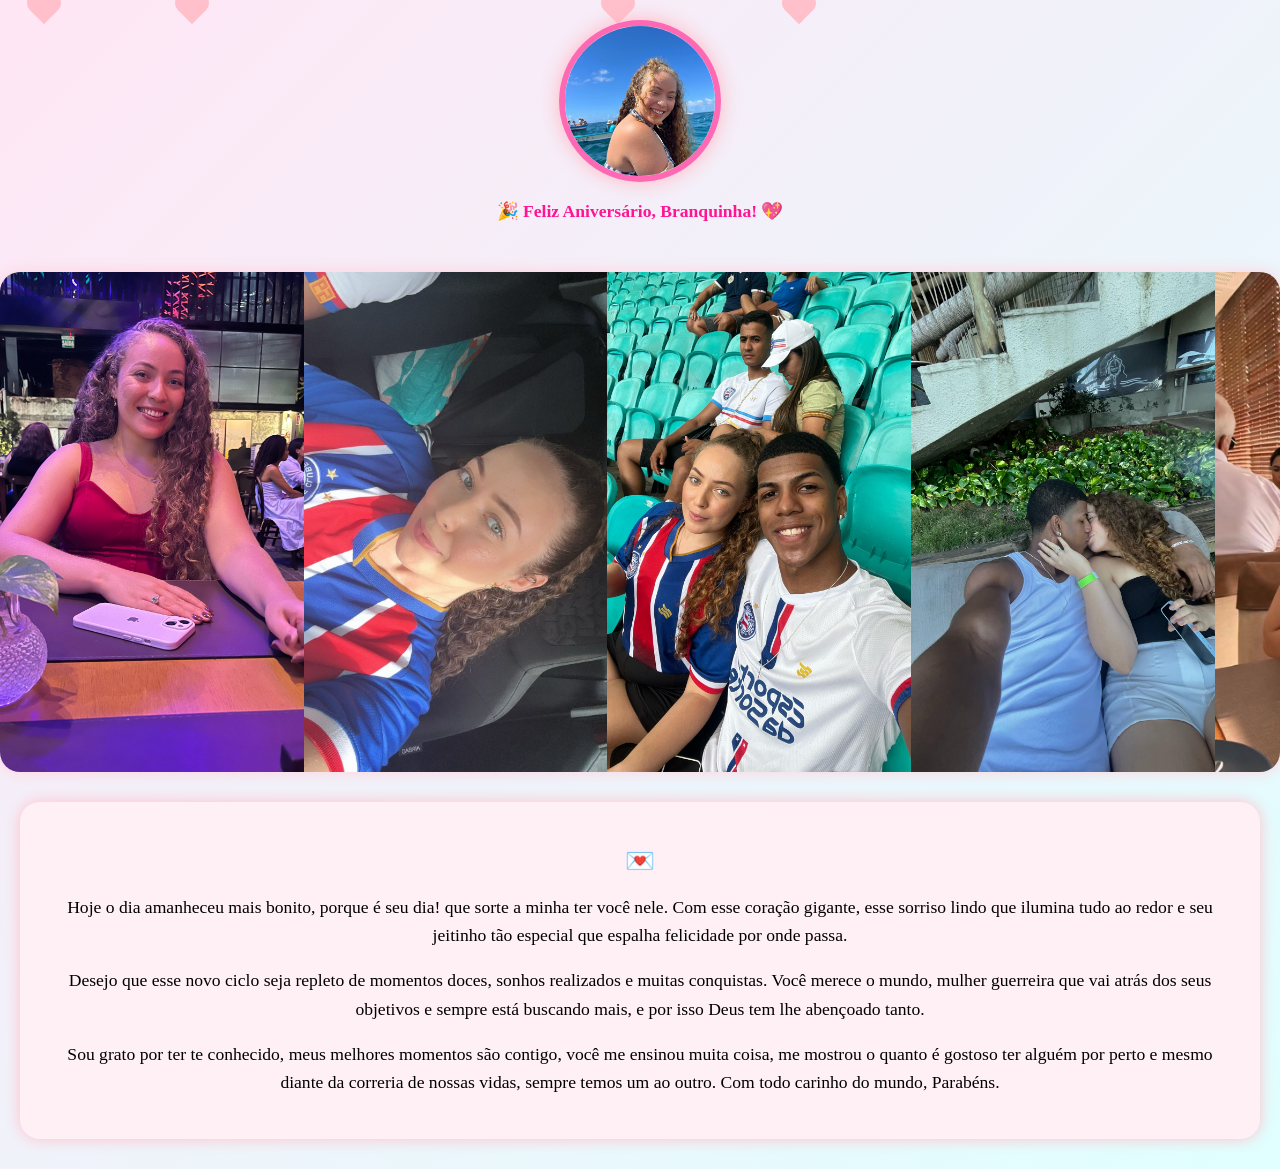
<file: index.html>
<!DOCTYPE html>
<html lang="pt-BR">
<head>
  <meta charset="UTF-8" />
  <meta name="viewport" content="width=device-width, initial-scale=1.0"/>
  <title>Feliz Aniversário 🎂💖</title>
  <link rel="stylesheet" href="style.css" />
</head>
<body>
  <div class="hearts-background"></div>

  <!-- 🌟 Foto de destaque dela -->
  <header class="destaque">
    <img src="foto-principal.jpeg" alt="Foto dela linda">
    <h1>🎉 Feliz Aniversário, Branquinha! 💖</h1>
  </header>

  <!-- 🎠 Carrossel de fotos de vocês -->
  <section class="carrossel">
    <div class="slides">
      <img src="foto-1.jpeg" alt="Foto juntos 1" />
      <img src="foto-11.jpeg" alt="Foto juntos 2"/>
      <img src="foto-2.jpeg" alt="Foto juntos 3" />
      <img src="foto-3.jpeg" alt="Foto juntos 4" />
      <img src="foto-9.jpeg" alt="Foto juntos 5"/>
      <img src="foto-4.jpeg" alt="Foto juntos 6" />
      <img src="foto-5.jpeg" alt="Foto juntos 7" />
      <img src="foto-10.jpeg" alt="Foto juntos 8"/>
      <img src="foto-6.jpeg" alt="Foto juntos 9" />
      <img src="foto-7.jpeg" alt="Foto juntos 10" />
      <img src="foto-8.jpeg" alt="Foto juntos 11"/>
      <img src="foto-liriel-principal.jpeg" alt="Foto juntos 12"/>
    </div>
  </section>

  <!-- 💌 Mensagem de aniversário -->
  <section class="mensagem">
    <h2>💌</h2>
    <p>Hoje o dia amanheceu mais bonito, porque é seu dia! que sorte a minha ter você nele. Com esse coração gigante, esse sorriso lindo que ilumina tudo ao redor e seu jeitinho tão especial que espalha felicidade por onde passa.</p>
    <p>Desejo que esse novo ciclo seja repleto de momentos doces, sonhos realizados e muitas conquistas. Você merece o mundo, mulher guerreira que vai atrás dos seus objetivos e sempre está buscando mais, e por isso Deus tem lhe abençoado tanto.</p>
    <p>Sou grato por ter te conhecido, meus melhores momentos são contigo, você me ensinou muita coisa, me mostrou o quanto é gostoso ter alguém por perto e mesmo diante da correria de nossas vidas, sempre temos um ao outro. Com todo carinho do mundo, Parabéns.</p>
  </section>

  <script src="script.js"></script>
</body>
</html>
</file>
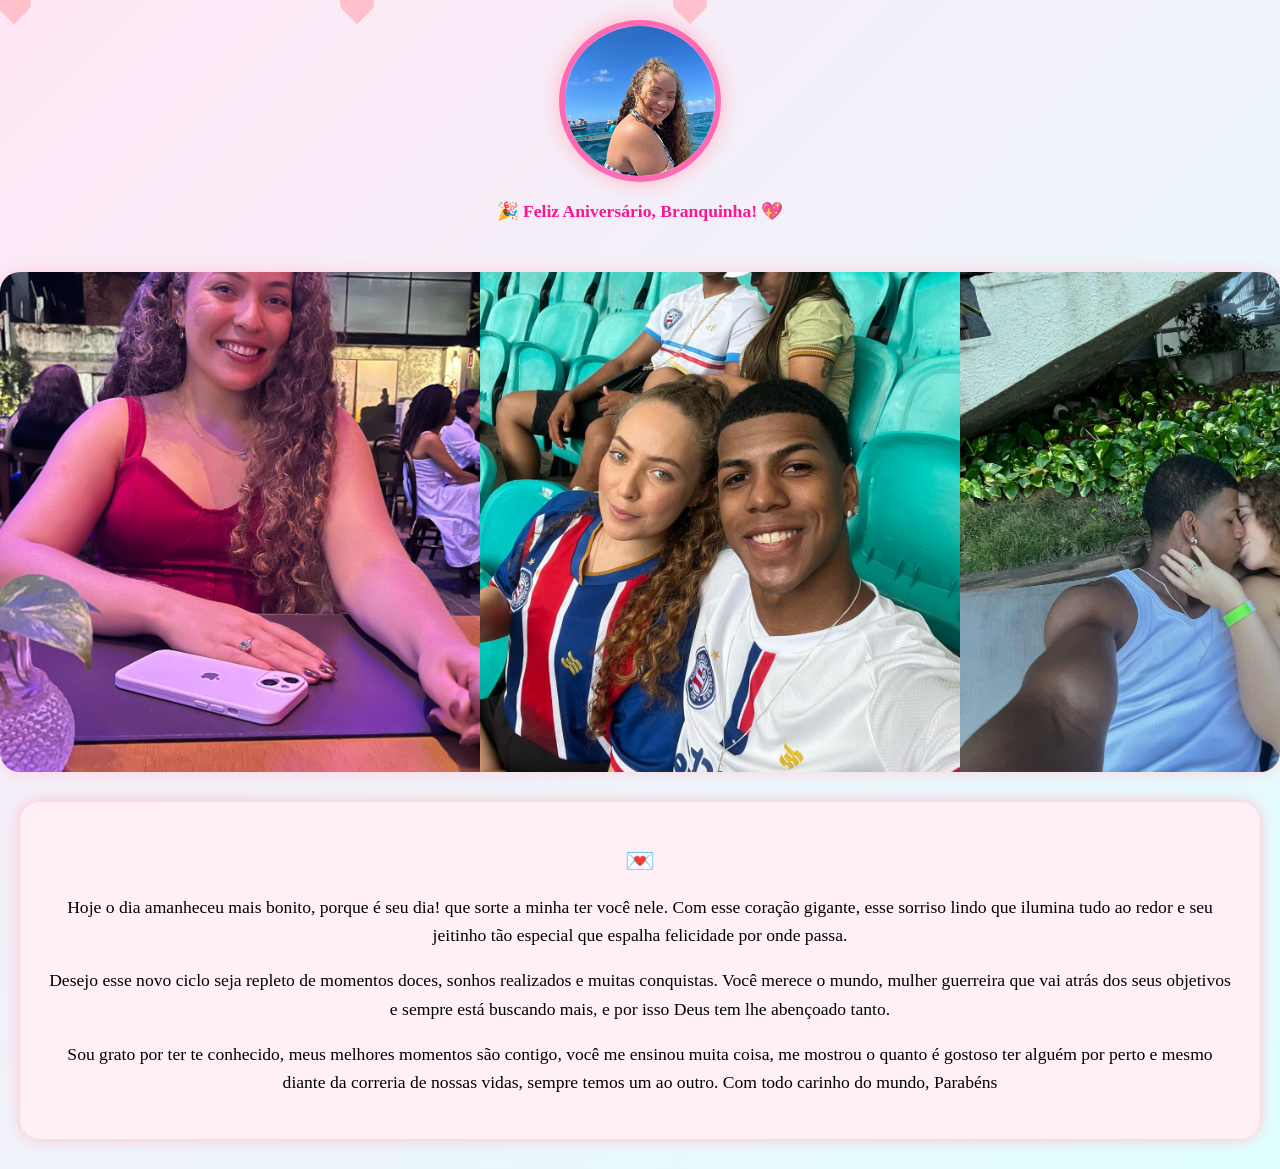
<file: tela.html>
<!DOCTYPE html>
<html lang="pt-BR">
<head>
  <meta charset="UTF-8" />
  <meta name="viewport" content="width=device-width, initial-scale=1.0"/>
  <title>Feliz Aniversário 🎂💖</title>
  <link rel="stylesheet" href="style.css" />
</head>
<body>
  <div class="hearts-background"></div>

  <!-- 🌟 Foto de destaque dela -->
  <header class="destaque">
    <img src="foto-principal.jpeg" alt="Foto dela linda">
    <h1>🎉 Feliz Aniversário, Branquinha! 💖</h1>
  </header>

  <!-- 🎠 Carrossel de fotos de vocês -->
  <section class="carrossel">
    <div class="slides">
      <img src="foto-1.jpeg" alt="Foto juntos 1" />
      <img src="foto-2.jpeg" alt="Foto juntos 2" />
      <img src="foto-3.jpeg" alt="Foto juntos 3" />
      <img src="foto-4.jpeg" alt="Foto juntos 4" />
      <img src="foto-5.jpeg" alt="Foto juntos 5" />
      <img src="foto-6.jpeg" alt="Foto juntos 6" />
      <img src="foto-7.jpeg" alt="Foto juntos 7" />
      <img src="foto-8.jpeg" alt="Foto juntos 8" />
    </div>
  </section>

  <!-- 💌 Mensagem de aniversário -->
  <section class="mensagem">
    <h2>💌</h2>
    <p>Hoje o dia amanheceu mais bonito, porque é seu dia! que sorte a minha ter você nele. Com esse coração gigante, esse sorriso lindo que ilumina tudo ao redor e seu jeitinho tão especial que espalha felicidade por onde passa.</p>
    <p>Desejo esse novo ciclo seja repleto de momentos doces, sonhos realizados e muitas conquistas. Você merece o mundo, mulher guerreira que vai atrás dos seus objetivos e sempre está buscando mais, e por isso Deus tem lhe abençoado tanto.</p>
    <p>Sou grato por ter te conhecido, meus melhores momentos são contigo, você me ensinou muita coisa, me mostrou o quanto é gostoso ter alguém por perto e mesmo diante da correria de nossas vidas, sempre temos um ao outro. Com todo carinho do mundo, Parabéns</p>
  </section>

  <script src="script.js"></script>
</body>
</html>
</file>
<file: style.css>
body {
  margin: 0;
  font-family:serif;
  background: linear-gradient(135deg, #ffe6f5, #e0ffff);
  overflow-x: hidden;
  color: #333;
  position: relative;
}

.hearts-background {
  position: fixed;
  top: 0; left: 0;
  width: 100%; height: 100%;
  pointer-events: none;
  z-index: 0;
}

.destaque {
  text-align: center;
  padding: 20px;
  z-index: 2;
  position: relative;
}

.destaque img {
  width: 150px;
  height: 150px;
  border-radius: 50%;
  object-fit: cover;
  border: 6px solid #ff69b4;
  box-shadow: 0 0 20px #ffb6c1;
  margin-bottom: 15px;
}

.destaque h1 {
  font-size: 1.1em;
  color: #ff1493;
  margin: 0;
}

.carrossel {
  width: 100%;
  overflow: hidden;
  margin: 30px 0;
  border-radius: 20px;
  box-shadow: 0 0 15px #ffd1dc;
}

.slides {
  display: flex;
  width: 300%;
  animation: slide 20s infinite;
}

.slides img {
  width: 100%;
  object-fit: cover;
  width: 500px;
  height:500px;
}

@keyframes slide {
  0%, 20% { transform: translateX(0); }
  33%, 53% { transform: translateX(-100%); }
  66%, 86% { transform: translateX(-200%); }
  100% { transform: translateX(0); }
}

.mensagem {
  text-align: center;
  padding: 25px;
  background: #fff0f5;
  margin: 30px 20px;
  border-radius: 20px;
  box-shadow: 0 0 15px #ffc0cb;
  position: relative;
  z-index: 1;
}

.mensagem h2 {
  color: #db3eb1;
  margin-bottom: 10px;
}

.mensagem p {
  font-size: 1.1em;
  color:black;
  line-height: 1.6em;
}

/* Corações animados */
.heart {
  position: absolute;
  width: 20px;
  height: 20px;
  background: pink;
  transform: rotate(45deg);
  animation: float 6s infinite ease-in;
  z-index: 0;
}

.heart::before,
.heart::after {
  content: '';
  position: absolute;
  width: 20px;
  height: 20px;
  background: pink;
  border-radius: 50%;
}

.heart::before {
  top: -10px;
  left: 0;
}

.heart::after {
  left: -10px;
  top: 0;
}

@keyframes float {
  0% {
    transform: translateY(0) rotate(45deg);
    opacity: 1;
  }
  100% {
    transform: translateY(-100vh) rotate(45deg);
    opacity: 0;
  }
}

@media (max-width: 400px) {
  .destaque img {
    width: 200px;
    height: 200px;
  }

  .mensagem {
    margin: 20px 10px;
    font-size: 1.2em;
  }
}
</file>
